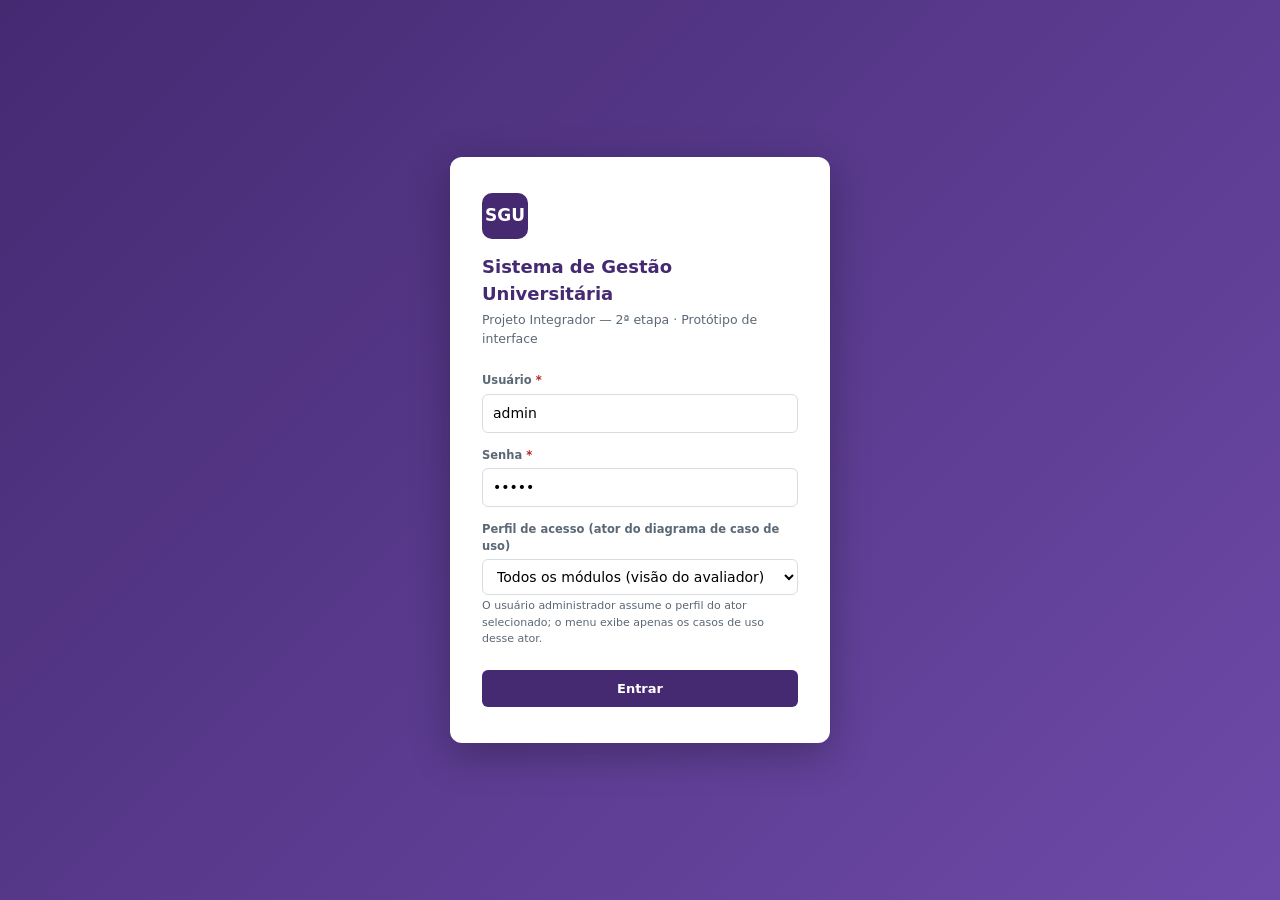
<file: index.html>
<!DOCTYPE html>
<html lang="pt-BR">
<head>
<meta charset="UTF-8">
<meta name="viewport" content="width=device-width, initial-scale=1">
<title>Protótipo — Sistema de Gestão Universitária</title>
<link rel="stylesheet" href="prototipo/estilo.css">
</head>
<body>

<!-- =============== TELA 01 — LOGIN =============== -->
<section id="tela-login">
  <div class="login-card">
    <div class="brasao">SGU</div>
    <h1>Sistema de Gestão Universitária</h1>
    <p class="sub">Projeto Integrador — 2ª etapa · Protótipo de interface</p>
    <div class="msg msg-erro" id="login-msg"><strong>Credenciais inválidas</strong>Verifique o usuário e a senha informados.</div>
    <div class="campo" style="margin-bottom:14px">
      <label for="login-user">Usuário <span class="obr">*</span></label>
      <input id="login-user" name="login-user" autocomplete="username" value="admin">
    </div>
    <div class="campo" style="margin-bottom:14px">
      <label for="login-senha">Senha <span class="obr">*</span></label>
      <input type="password" id="login-senha" name="login-senha" autocomplete="current-password" value="12345">
    </div>
    <div class="campo" style="margin-bottom:22px">
      <label for="login-perfil">Perfil de acesso (ator do diagrama de caso de uso)</label>
      <select id="login-perfil" name="login-perfil">
        <option value="TODOS">Todos os módulos (visão do avaliador)</option>
        <option value="SECRETARIO_ACADEMICO">Secretário Acadêmico</option>
        <option value="COORDENADOR_CURSO">Coordenador de Curso</option>
        <option value="ASSISTENTE_ADMINISTRATIVO">Assistente Administrativo</option>
        <option value="GESTOR_PROJETO">Gestor de Projeto</option>
      </select>
      <div class="dica">O usuário administrador assume o perfil do ator selecionado; o menu exibe apenas os casos de uso desse ator.</div>
    </div>
    <button class="btn btn-1" style="width:100%" onclick="entrar()">Entrar</button>
  </div>
</section>

<!-- =============== APLICAÇÃO =============== -->
<div id="app">
  <header>
    <div class="titulo"><span class="sigla">SGU</span> Sistema de Gestão Universitária</div>
    <div class="usuario">
      <span id="hd-nome"></span>
      <span class="perfil" id="hd-perfil"></span>
      <button onclick="sair()">Sair</button>
    </div>
  </header>
  <nav id="menu"></nav>
  <main id="conteudo"></main>
</div>

<script src="prototipo/app.js"></script>
</body>
</html>
</file>
<file: prototipo/estilo.css>
:root{
  --principal:#452a72; --principal-claro:#6d4aa8; --principal-fraco:#efeaf8;
  --verde:#1e7a52; --verde-fraco:#e5f4ec;
  --vermelho:#b3261e; --vermelho-fraco:#fdecea;
  --ambar:#8a5a00; --ambar-fraco:#fff4d9;
  --ciano:#0e7490; --laranja:#a8560a;
  --texto:#1c2530; --texto-fraco:#5b6875;
  --borda:#d5dde5; --fundo:#f2f5f8; --branco:#fff;
  --radius:8px;
  --sombra:0 1px 3px rgba(69,42,114,.12);
}
*{box-sizing:border-box;margin:0;padding:0}
body{font-family:"Segoe UI",system-ui,Arial,sans-serif;background:var(--fundo);color:var(--texto);font-size:14px;line-height:1.5}
button{font:inherit;cursor:pointer}
input,select,textarea{font:inherit}

/* ---------- LOGIN ---------- */
#tela-login{min-height:100vh;display:flex;align-items:center;justify-content:center;
  background:linear-gradient(135deg,#452a72,#6d4aa8)}
.login-card{background:var(--branco);width:380px;padding:36px 32px;border-radius:12px;box-shadow:0 12px 40px rgba(0,0,0,.28)}
.login-card h1{font-size:18px;color:var(--principal);margin-bottom:4px}
.login-card p.sub{color:var(--texto-fraco);font-size:12.5px;margin-bottom:24px}
.brasao{width:46px;height:46px;border-radius:10px;background:var(--principal);color:#fff;display:flex;
  align-items:center;justify-content:center;font-weight:700;font-size:17px;margin-bottom:14px}

/* ---------- LAYOUT ---------- */
#app{display:none;min-height:100vh;grid-template-columns:250px 1fr;grid-template-rows:56px 1fr}
#app.ativo{display:grid}
header{grid-column:1/-1;background:var(--principal);color:#fff;display:flex;align-items:center;
  justify-content:space-between;padding:0 18px;box-shadow:0 2px 6px rgba(0,0,0,.2);z-index:5}
header .titulo{display:flex;align-items:center;gap:10px;font-weight:600;font-size:15px}
header .titulo span.sigla{background:rgba(255,255,255,.16);padding:3px 8px;border-radius:5px;font-size:12px;letter-spacing:.5px}
header .usuario{display:flex;align-items:center;gap:12px;font-size:12.5px}
header .usuario .perfil{background:rgba(255,255,255,.15);padding:4px 10px;border-radius:20px}
header .usuario button{background:transparent;border:1px solid rgba(255,255,255,.4);color:#fff;
  padding:4px 12px;border-radius:5px;font-size:12px}
header .usuario button:hover{background:rgba(255,255,255,.15)}

nav{background:#fff;border-right:1px solid var(--borda);padding:14px 0;overflow-y:auto}
nav .grupo{padding:14px 18px 6px;font-size:10.5px;letter-spacing:.9px;text-transform:uppercase;
  color:var(--texto-fraco);font-weight:700}
nav a{display:block;padding:8px 18px;color:var(--texto);text-decoration:none;border-left:3px solid transparent;font-size:13.5px}
nav a:hover{background:var(--principal-fraco)}
nav a.sel{background:var(--principal-fraco);border-left-color:var(--principal-claro);color:var(--principal);font-weight:600}
nav .uc{float:right;font-size:10px;color:var(--texto-fraco);font-weight:400;background:#eef2f6;
  padding:1px 5px;border-radius:3px;margin-top:1px}

main{padding:22px 26px 50px;overflow-y:auto}
.breadcrumb{font-size:12px;color:var(--texto-fraco);margin-bottom:6px}
h2.tela{font-size:19px;color:var(--principal);margin-bottom:2px}
p.descricao{color:var(--texto-fraco);font-size:12.5px;margin-bottom:18px}

/* ---------- COMPONENTES ---------- */
.card{background:#fff;border:1px solid var(--borda);border-radius:var(--radius);
  box-shadow:var(--sombra);padding:18px 20px;margin-bottom:18px}
.card h3{font-size:14px;color:var(--principal);margin-bottom:14px;padding-bottom:8px;border-bottom:1px solid var(--borda)}

.barra{display:flex;gap:10px;align-items:flex-end;flex-wrap:wrap;margin-bottom:16px}
.barra .campo{flex:1;min-width:180px}

.campo label{display:block;font-size:11.5px;font-weight:600;color:var(--texto-fraco);margin-bottom:4px}
.campo label .obr{color:var(--vermelho)}
.campo input,.campo select,.campo textarea{width:100%;padding:8px 10px;border:1px solid var(--borda);
  border-radius:6px;background:#fff}
.campo input:focus,.campo select:focus,.campo textarea:focus{outline:2px solid var(--principal-claro);outline-offset:-1px;border-color:var(--principal-claro)}
.campo input.erro{border-color:var(--vermelho);background:var(--vermelho-fraco)}
.campo .dica{font-size:11px;color:var(--texto-fraco);margin-top:3px}
.grid{display:grid;gap:14px}
.g2{grid-template-columns:1fr 1fr}
.g3{grid-template-columns:1fr 1fr 1fr}
.g4{grid-template-columns:repeat(4,1fr)}

.btn{padding:8px 16px;border-radius:6px;border:1px solid transparent;font-size:13px;font-weight:600}
.btn-1{background:var(--principal);color:#fff}
.btn-1:hover{background:var(--principal-claro)}
.btn-2{background:#fff;color:var(--principal);border-color:var(--borda)}
.btn-2:hover{background:var(--principal-fraco)}
.btn-ok{background:var(--verde);color:#fff}
.btn-perigo{background:#fff;color:var(--vermelho);border-color:#e6bfbc}
.btn-perigo:hover{background:var(--vermelho-fraco)}
.btn-mini{padding:4px 9px;font-size:11.5px;font-weight:600;border-radius:5px;border:1px solid var(--borda);background:#fff;color:var(--principal)}
.btn-mini:hover{background:var(--principal-fraco)}
.btn-mini.perigo{color:var(--vermelho);border-color:#e6bfbc}
.btn-mini.ok{color:var(--verde);border-color:#bfe0cf}
.btn-mini.ok:hover{background:var(--verde-fraco)}
.acoes{display:flex;gap:10px;justify-content:flex-end;margin-top:18px;padding-top:14px;border-top:1px solid var(--borda)}

table{width:100%;border-collapse:collapse;font-size:13px}
th{text-align:left;background:#f6f9fc;color:var(--texto-fraco);font-size:11px;text-transform:uppercase;
  letter-spacing:.5px;padding:9px 10px;border-bottom:2px solid var(--borda);white-space:nowrap}
td{padding:9px 10px;border-bottom:1px solid #edf1f5;vertical-align:middle}
tbody tr:hover{background:#fafcfe}
td.num{text-align:right;font-variant-numeric:tabular-nums}
.vazio{text-align:center;color:var(--texto-fraco);padding:26px;font-style:italic}

.tag{display:inline-block;padding:2px 9px;border-radius:20px;font-size:11px;font-weight:700;letter-spacing:.3px}
.t-ativo{background:var(--verde-fraco);color:var(--verde)}
.t-inativo{background:#eceff2;color:var(--texto-fraco)}
.t-alerta{background:var(--ambar-fraco);color:var(--ambar)}
.t-erro{background:var(--vermelho-fraco);color:var(--vermelho)}
.t-info{background:var(--principal-fraco);color:var(--principal-claro)}

.msg{padding:11px 14px;border-radius:6px;font-size:13px;margin-bottom:16px;border-left:4px solid;display:none}
.msg.ver{display:block}
.msg-ok{background:var(--verde-fraco);border-color:var(--verde);color:#15603f}
.msg-erro{background:var(--vermelho-fraco);border-color:var(--vermelho);color:#8c1d18}
.msg-alerta{background:var(--ambar-fraco);border-color:var(--ambar);color:#6b4600}
.msg strong{display:block;margin-bottom:2px}
.msg code{font-size:12px;background:rgba(0,0,0,.05);padding:1px 4px;border-radius:3px}

.kpis{display:grid;grid-template-columns:repeat(4,1fr);gap:14px;margin-bottom:20px}
.kpi{background:#fff;border:1px solid var(--borda);border-radius:var(--radius);padding:14px 16px;box-shadow:var(--sombra)}
.kpi .n{font-size:26px;font-weight:700;color:var(--principal);line-height:1.1}
.kpi .l{font-size:11.5px;color:var(--texto-fraco);text-transform:uppercase;letter-spacing:.5px;margin-top:2px}

.modulos{display:grid;grid-template-columns:repeat(auto-fill,minmax(250px,1fr));gap:16px}
.modulo{background:#fff;border:1px solid var(--borda);border-left:4px solid var(--principal-claro);
  border-radius:var(--radius);padding:16px;box-shadow:var(--sombra)}
.modulo h4{font-size:14px;color:var(--principal);margin-bottom:3px}
.modulo .ator{font-size:11px;color:var(--texto-fraco);margin-bottom:10px}
.modulo ul{list-style:none;font-size:12.5px}
.modulo li{padding:3px 0 3px 15px;position:relative;color:var(--texto-fraco)}
.modulo li::before{content:"›";position:absolute;left:2px;color:var(--principal-claro);font-weight:700}
.modulo a{display:inline-block;margin-top:11px;font-size:12.5px;color:var(--principal-claro);font-weight:600;text-decoration:none}
.modulo a:hover{text-decoration:underline}
.m-pf{border-left-color:var(--ciano)} .m-pj{border-left-color:var(--laranja)}
.m-forn{border-left-color:var(--vermelho)} .m-doc{border-left-color:var(--verde)}

.carga{height:9px;background:#e7edf3;border-radius:5px;overflow:hidden;margin-top:5px}
.carga i{display:block;height:100%;background:var(--verde)}
.carga i.med{background:var(--ambar)} .carga i.alto{background:var(--vermelho)}

.fluxo{display:flex;gap:0;margin-bottom:20px;font-size:11.5px;flex-wrap:wrap}
.fluxo .et{flex:1;min-width:120px;padding:9px 10px 9px 22px;background:#fff;border:1px solid var(--borda);
  color:var(--texto-fraco);position:relative;text-align:center}
.fluxo .et:first-child{border-radius:6px 0 0 6px;padding-left:12px}
.fluxo .et:last-child{border-radius:0 6px 6px 0}
.fluxo .et.on{background:var(--principal);color:#fff;border-color:var(--principal);font-weight:600}
.fluxo .et.ok{background:var(--verde-fraco);color:var(--verde);border-color:#bfe0cf;font-weight:600}

.rodape-uc{font-size:11.5px;color:var(--texto-fraco);border-top:1px dashed var(--borda);padding-top:10px;margin-top:6px}
.rodape-uc b{color:var(--principal)}
.itens-total{display:flex;justify-content:flex-end;gap:26px;padding:12px 10px 0;font-size:13px}
.itens-total b{font-size:16px;color:var(--principal)}
</file>
<file: prototipo/src/estilo.css>
:root{
  --principal:#452a72; --principal-claro:#6d4aa8; --principal-fraco:#efeaf8;
  --verde:#1e7a52; --verde-fraco:#e5f4ec;
  --vermelho:#b3261e; --vermelho-fraco:#fdecea;
  --ambar:#8a5a00; --ambar-fraco:#fff4d9;
  --ciano:#0e7490; --laranja:#a8560a;
  --texto:#1c2530; --texto-fraco:#5b6875;
  --borda:#d5dde5; --fundo:#f2f5f8; --branco:#fff;
  --radius:8px;
  --sombra:0 1px 3px rgba(69,42,114,.12);
}
*{box-sizing:border-box;margin:0;padding:0}
body{font-family:"Segoe UI",system-ui,Arial,sans-serif;background:var(--fundo);color:var(--texto);font-size:14px;line-height:1.5}
button{font:inherit;cursor:pointer}
input,select,textarea{font:inherit}

/* ---------- LOGIN ---------- */
#tela-login{min-height:100vh;display:flex;align-items:center;justify-content:center;
  background:linear-gradient(135deg,#452a72,#6d4aa8)}
.login-card{background:var(--branco);width:380px;padding:36px 32px;border-radius:12px;box-shadow:0 12px 40px rgba(0,0,0,.28)}
.login-card h1{font-size:18px;color:var(--principal);margin-bottom:4px}
.login-card p.sub{color:var(--texto-fraco);font-size:12.5px;margin-bottom:24px}
.brasao{width:46px;height:46px;border-radius:10px;background:var(--principal);color:#fff;display:flex;
  align-items:center;justify-content:center;font-weight:700;font-size:17px;margin-bottom:14px}

/* ---------- LAYOUT ---------- */
#app{display:none;min-height:100vh;grid-template-columns:250px 1fr;grid-template-rows:56px 1fr}
#app.ativo{display:grid}
header{grid-column:1/-1;background:var(--principal);color:#fff;display:flex;align-items:center;
  justify-content:space-between;padding:0 18px;box-shadow:0 2px 6px rgba(0,0,0,.2);z-index:5}
header .titulo{display:flex;align-items:center;gap:10px;font-weight:600;font-size:15px}
header .titulo span.sigla{background:rgba(255,255,255,.16);padding:3px 8px;border-radius:5px;font-size:12px;letter-spacing:.5px}
header .usuario{display:flex;align-items:center;gap:12px;font-size:12.5px}
header .usuario .perfil{background:rgba(255,255,255,.15);padding:4px 10px;border-radius:20px}
header .usuario button{background:transparent;border:1px solid rgba(255,255,255,.4);color:#fff;
  padding:4px 12px;border-radius:5px;font-size:12px}
header .usuario button:hover{background:rgba(255,255,255,.15)}

nav{background:#fff;border-right:1px solid var(--borda);padding:14px 0;overflow-y:auto}
nav .grupo{padding:14px 18px 6px;font-size:10.5px;letter-spacing:.9px;text-transform:uppercase;
  color:var(--texto-fraco);font-weight:700}
nav a{display:block;padding:8px 18px;color:var(--texto);text-decoration:none;border-left:3px solid transparent;font-size:13.5px}
nav a:hover{background:var(--principal-fraco)}
nav a.sel{background:var(--principal-fraco);border-left-color:var(--principal-claro);color:var(--principal);font-weight:600}
nav .uc{float:right;font-size:10px;color:var(--texto-fraco);font-weight:400;background:#eef2f6;
  padding:1px 5px;border-radius:3px;margin-top:1px}

main{padding:22px 26px 50px;overflow-y:auto}
.breadcrumb{font-size:12px;color:var(--texto-fraco);margin-bottom:6px}
h2.tela{font-size:19px;color:var(--principal);margin-bottom:2px}
p.descricao{color:var(--texto-fraco);font-size:12.5px;margin-bottom:18px}

/* ---------- COMPONENTES ---------- */
.card{background:#fff;border:1px solid var(--borda);border-radius:var(--radius);
  box-shadow:var(--sombra);padding:18px 20px;margin-bottom:18px}
.card h3{font-size:14px;color:var(--principal);margin-bottom:14px;padding-bottom:8px;border-bottom:1px solid var(--borda)}

.barra{display:flex;gap:10px;align-items:flex-end;flex-wrap:wrap;margin-bottom:16px}
.barra .campo{flex:1;min-width:180px}

.campo label{display:block;font-size:11.5px;font-weight:600;color:var(--texto-fraco);margin-bottom:4px}
.campo label .obr{color:var(--vermelho)}
.campo input,.campo select,.campo textarea{width:100%;padding:8px 10px;border:1px solid var(--borda);
  border-radius:6px;background:#fff}
.campo input:focus,.campo select:focus,.campo textarea:focus{outline:2px solid var(--principal-claro);outline-offset:-1px;border-color:var(--principal-claro)}
.campo input.erro{border-color:var(--vermelho);background:var(--vermelho-fraco)}
.campo .dica{font-size:11px;color:var(--texto-fraco);margin-top:3px}
.grid{display:grid;gap:14px}
.g2{grid-template-columns:1fr 1fr}
.g3{grid-template-columns:1fr 1fr 1fr}
.g4{grid-template-columns:repeat(4,1fr)}

.btn{padding:8px 16px;border-radius:6px;border:1px solid transparent;font-size:13px;font-weight:600}
.btn-1{background:var(--principal);color:#fff}
.btn-1:hover{background:var(--principal-claro)}
.btn-2{background:#fff;color:var(--principal);border-color:var(--borda)}
.btn-2:hover{background:var(--principal-fraco)}
.btn-ok{background:var(--verde);color:#fff}
.btn-perigo{background:#fff;color:var(--vermelho);border-color:#e6bfbc}
.btn-perigo:hover{background:var(--vermelho-fraco)}
.btn-mini{padding:4px 9px;font-size:11.5px;font-weight:600;border-radius:5px;border:1px solid var(--borda);background:#fff;color:var(--principal)}
.btn-mini:hover{background:var(--principal-fraco)}
.btn-mini.perigo{color:var(--vermelho);border-color:#e6bfbc}
.btn-mini.ok{color:var(--verde);border-color:#bfe0cf}
.btn-mini.ok:hover{background:var(--verde-fraco)}
.acoes{display:flex;gap:10px;justify-content:flex-end;margin-top:18px;padding-top:14px;border-top:1px solid var(--borda)}

table{width:100%;border-collapse:collapse;font-size:13px}
th{text-align:left;background:#f6f9fc;color:var(--texto-fraco);font-size:11px;text-transform:uppercase;
  letter-spacing:.5px;padding:9px 10px;border-bottom:2px solid var(--borda);white-space:nowrap}
td{padding:9px 10px;border-bottom:1px solid #edf1f5;vertical-align:middle}
tbody tr:hover{background:#fafcfe}
td.num{text-align:right;font-variant-numeric:tabular-nums}
.vazio{text-align:center;color:var(--texto-fraco);padding:26px;font-style:italic}

.tag{display:inline-block;padding:2px 9px;border-radius:20px;font-size:11px;font-weight:700;letter-spacing:.3px}
.t-ativo{background:var(--verde-fraco);color:var(--verde)}
.t-inativo{background:#eceff2;color:var(--texto-fraco)}
.t-alerta{background:var(--ambar-fraco);color:var(--ambar)}
.t-erro{background:var(--vermelho-fraco);color:var(--vermelho)}
.t-info{background:var(--principal-fraco);color:var(--principal-claro)}

.msg{padding:11px 14px;border-radius:6px;font-size:13px;margin-bottom:16px;border-left:4px solid;display:none}
.msg.ver{display:block}
.msg-ok{background:var(--verde-fraco);border-color:var(--verde);color:#15603f}
.msg-erro{background:var(--vermelho-fraco);border-color:var(--vermelho);color:#8c1d18}
.msg-alerta{background:var(--ambar-fraco);border-color:var(--ambar);color:#6b4600}
.msg strong{display:block;margin-bottom:2px}
.msg code{font-size:12px;background:rgba(0,0,0,.05);padding:1px 4px;border-radius:3px}

.kpis{display:grid;grid-template-columns:repeat(4,1fr);gap:14px;margin-bottom:20px}
.kpi{background:#fff;border:1px solid var(--borda);border-radius:var(--radius);padding:14px 16px;box-shadow:var(--sombra)}
.kpi .n{font-size:26px;font-weight:700;color:var(--principal);line-height:1.1}
.kpi .l{font-size:11.5px;color:var(--texto-fraco);text-transform:uppercase;letter-spacing:.5px;margin-top:2px}

.modulos{display:grid;grid-template-columns:repeat(auto-fill,minmax(250px,1fr));gap:16px}
.modulo{background:#fff;border:1px solid var(--borda);border-left:4px solid var(--principal-claro);
  border-radius:var(--radius);padding:16px;box-shadow:var(--sombra)}
.modulo h4{font-size:14px;color:var(--principal);margin-bottom:3px}
.modulo .ator{font-size:11px;color:var(--texto-fraco);margin-bottom:10px}
.modulo ul{list-style:none;font-size:12.5px}
.modulo li{padding:3px 0 3px 15px;position:relative;color:var(--texto-fraco)}
.modulo li::before{content:"›";position:absolute;left:2px;color:var(--principal-claro);font-weight:700}
.modulo a{display:inline-block;margin-top:11px;font-size:12.5px;color:var(--principal-claro);font-weight:600;text-decoration:none}
.modulo a:hover{text-decoration:underline}
.m-pf{border-left-color:var(--ciano)} .m-pj{border-left-color:var(--laranja)}
.m-forn{border-left-color:var(--vermelho)} .m-doc{border-left-color:var(--verde)}

.carga{height:9px;background:#e7edf3;border-radius:5px;overflow:hidden;margin-top:5px}
.carga i{display:block;height:100%;background:var(--verde)}
.carga i.med{background:var(--ambar)} .carga i.alto{background:var(--vermelho)}

.fluxo{display:flex;gap:0;margin-bottom:20px;font-size:11.5px;flex-wrap:wrap}
.fluxo .et{flex:1;min-width:120px;padding:9px 10px 9px 22px;background:#fff;border:1px solid var(--borda);
  color:var(--texto-fraco);position:relative;text-align:center}
.fluxo .et:first-child{border-radius:6px 0 0 6px;padding-left:12px}
.fluxo .et:last-child{border-radius:0 6px 6px 0}
.fluxo .et.on{background:var(--principal);color:#fff;border-color:var(--principal);font-weight:600}
.fluxo .et.ok{background:var(--verde-fraco);color:var(--verde);border-color:#bfe0cf;font-weight:600}

.rodape-uc{font-size:11.5px;color:var(--texto-fraco);border-top:1px dashed var(--borda);padding-top:10px;margin-top:6px}
.rodape-uc b{color:var(--principal)}
.itens-total{display:flex;justify-content:flex-end;gap:26px;padding:12px 10px 0;font-size:13px}
.itens-total b{font-size:16px;color:var(--principal)}
</file>
